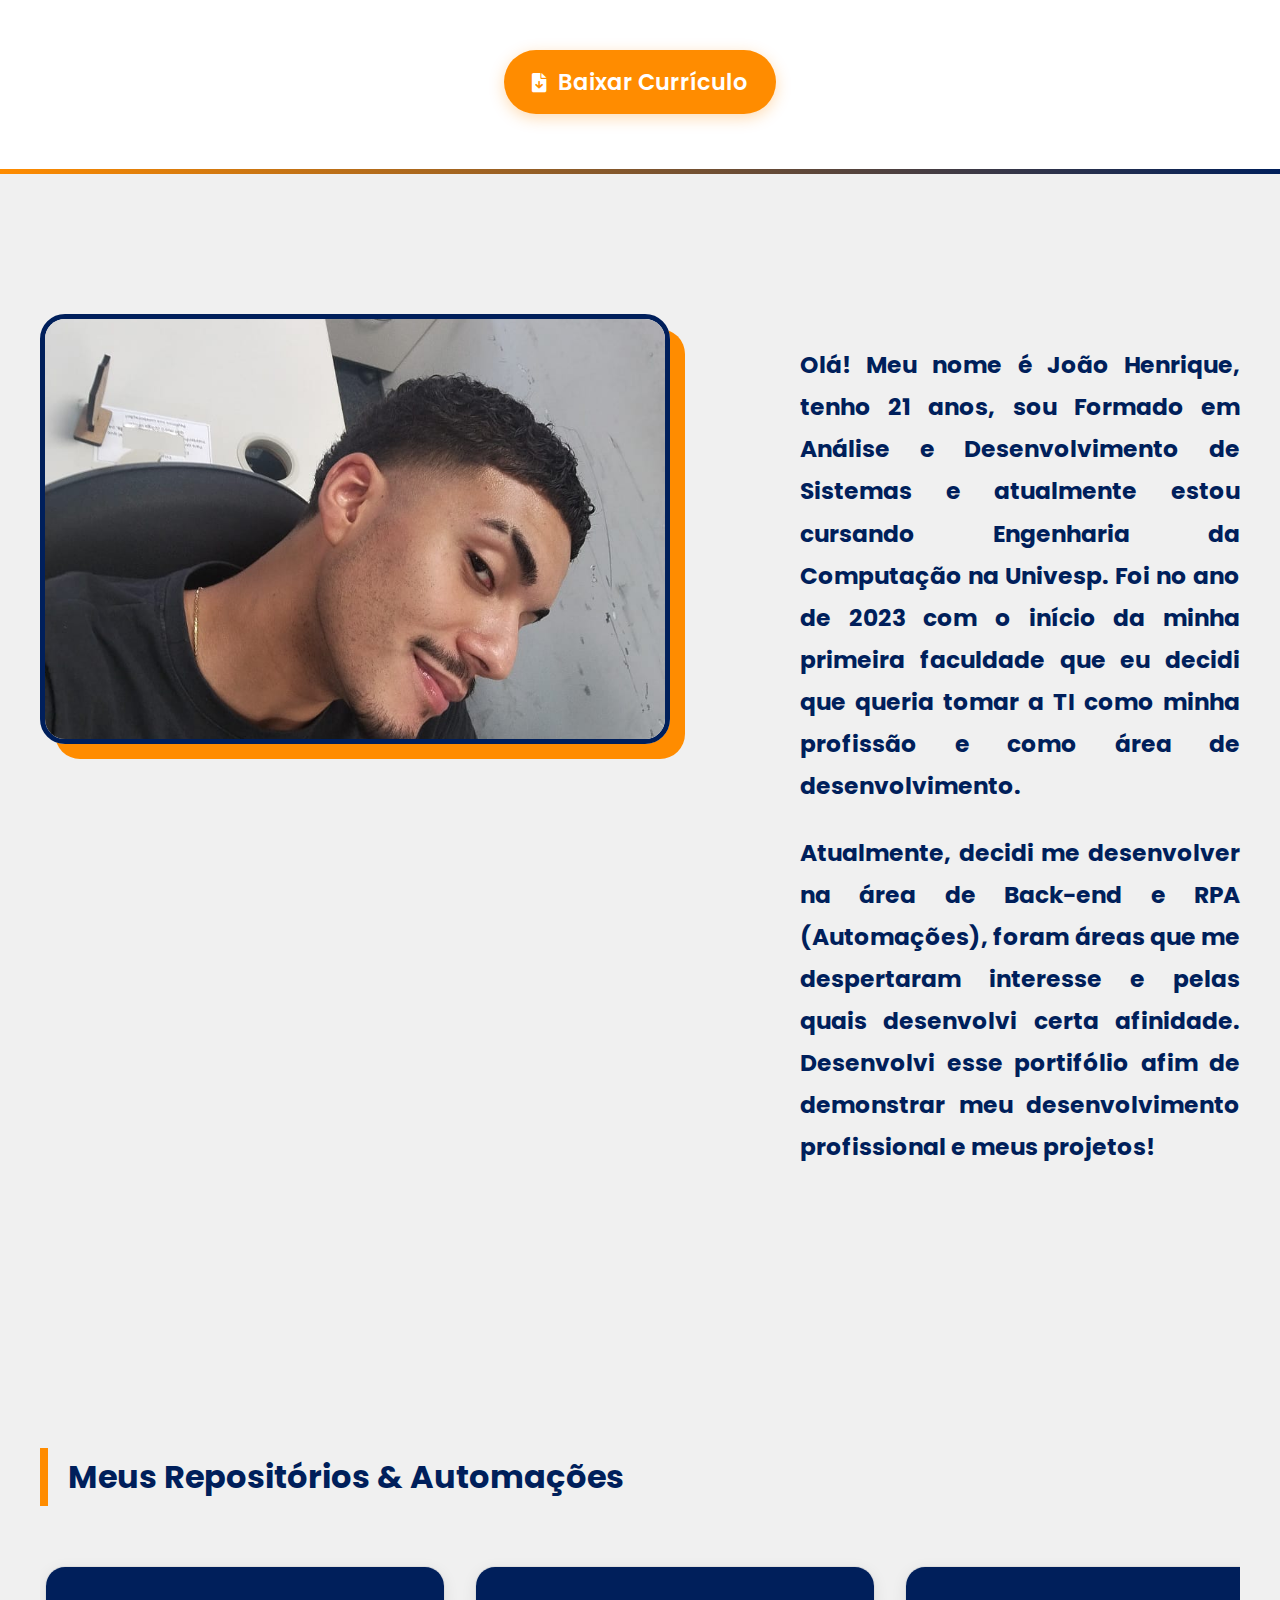
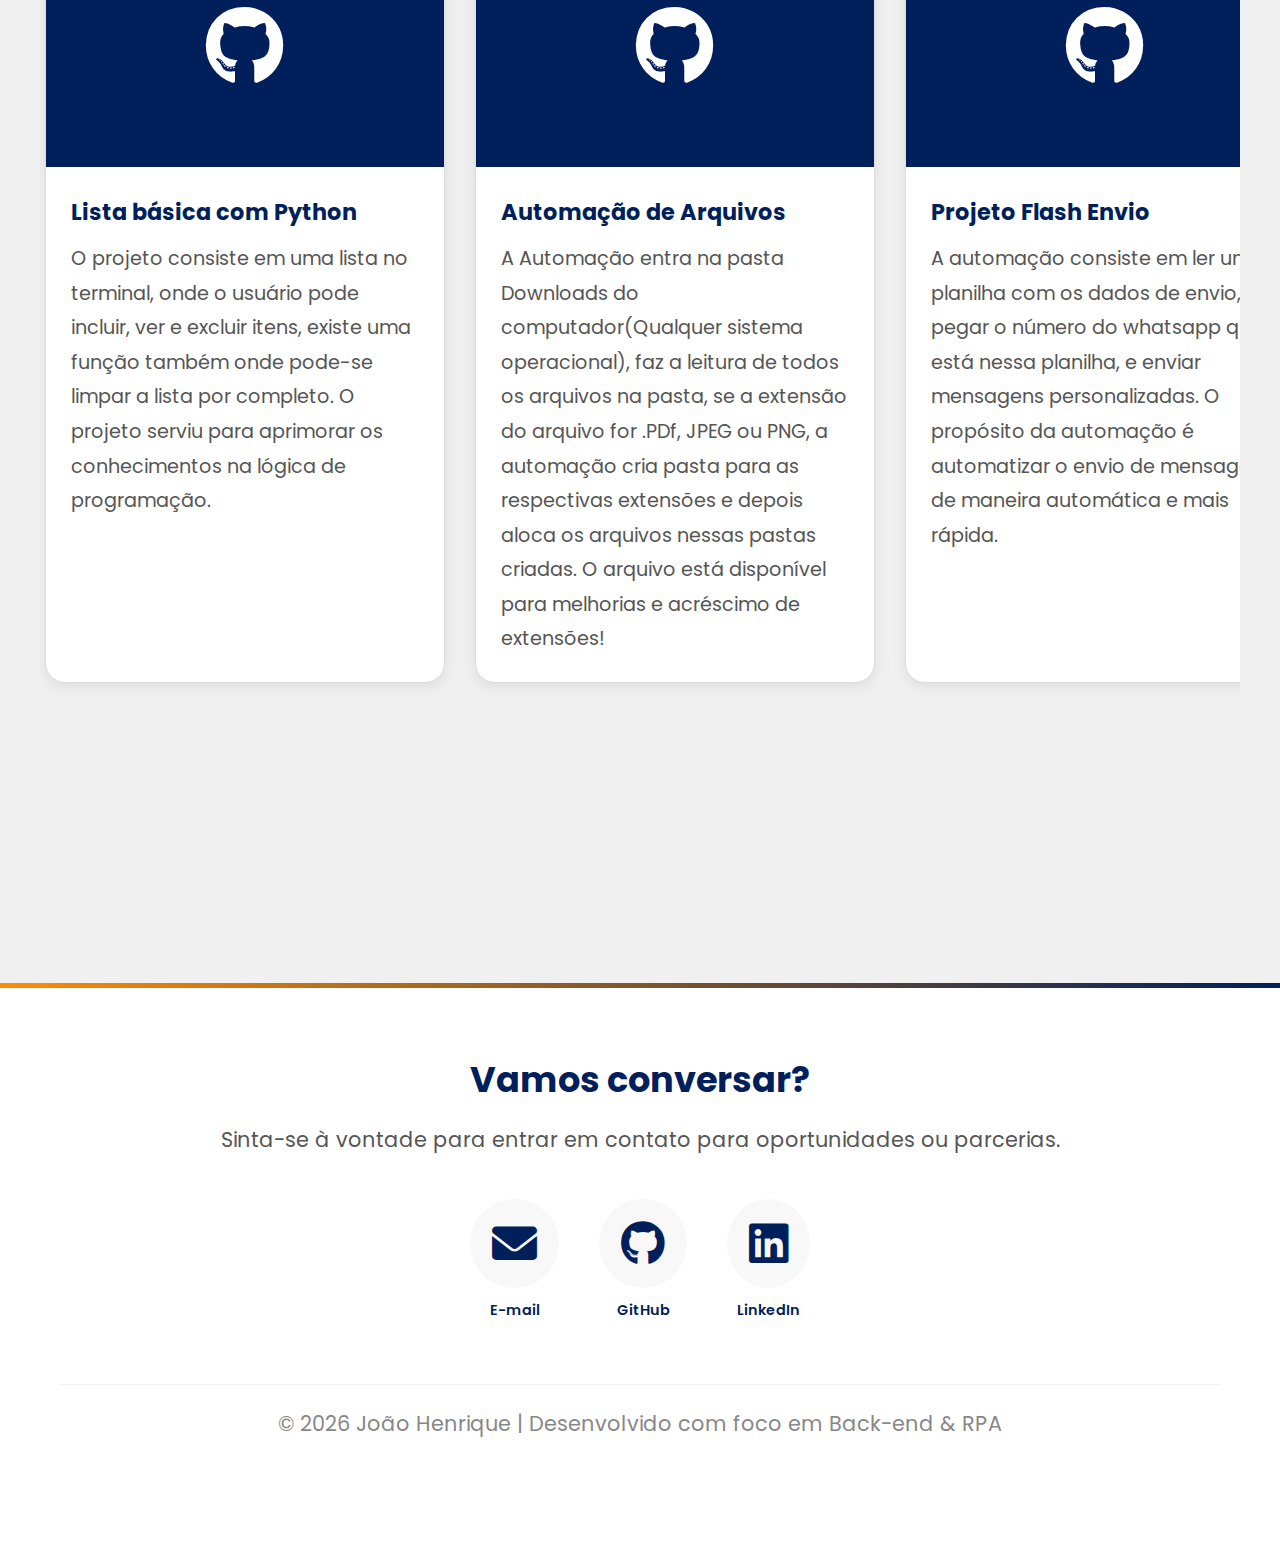
<file: index.html>
<!DOCTYPE html>
<html lang="pt-br">
<head>
    <meta charset="UTF-8">
    <meta name="viewport" content="width=device-width, initial-scale=1.0">
    <title>Meu portifólio</title>
    <link rel="stylesheet" href="style.css">
    <link rel="shortcut icon" type="imagex/png" href="IMG/ICONE.png">
</head>
<body>
    <header class="container">

        <a href="ARQUIVOS/Meu_currículo.pdf" download="Curriculo_João_Henrique" class="btn-download">
            <i class="fa-solid fa-file-arrow-down"></i> Baixar Currículo
        </a>
    </header>

    <div class="linha"></div>

    <main class="container-2">
        <img class="foto" src="IMG/foto.jpeg" alt="Minha foto de João Henrique">

        <div class="bio-text">
            <h2>Olá! Meu nome é João Henrique, tenho 21 anos, sou Formado em Análise e Desenvolvimento de Sistemas e atualmente estou cursando Engenharia da Computação na Univesp.
                Foi no ano de 2023 com o início da minha primeira faculdade que eu decidi que queria tomar a TI como minha profissão e como área de desenvolvimento.
            </h2>

            <h2>Atualmente, decidi me desenvolver na área de Back-end e RPA (Automações), foram áreas que me despertaram interesse e pelas quais desenvolvi certa afinidade.
                 Desenvolvi esse portifólio afim de demonstrar meu desenvolvimento profissional e meus projetos!</h2>
        </div>

    </main>

    <link rel="stylesheet" href="https://cdnjs.cloudflare.com/ajax/libs/font-awesome/6.0.0/css/all.min.css">

    <section class="secao-projetos">
        <h2 class="titulo-sessao">Meus Repositórios & Automações</h2>
        
        <div class="carrosel-container">
            <div class="projeto-card">
                <a href="https://github.com/joaozin14/Projeto-Lista-de-Tarefas.git" target="_blank" class="github-link">
                    <i class="fa-brands fa-github"></i>
                    <span>Ver Código</span>
                </a>
                <div class="projeto-info">
                    <h3>Lista básica com Python</h3>
                    <p>O projeto consiste em uma lista no terminal, onde o usuário pode incluir, ver e excluir itens, existe uma função também onde pode-se limpar a lista por completo.
                       O projeto serviu para aprimorar os conhecimentos na lógica de programação. </p>
                </div>
            </div>

            <div class="projeto-card">
                <a href="https://github.com/joaozin14/Automa-o-de-arquivos.git" target="_blank" class="github-link">
                    <i class="fa-brands fa-github"></i>
                    <span>Ver Código</span>
                </a>
                <div class="projeto-info">
                    <h3>Automação de Arquivos</h3>
                    <p>A Automação entra na pasta Downloads do computador(Qualquer sistema operacional), faz a leitura de todos os arquivos na pasta, se a extensão do arquivo for
                        .PDf, JPEG ou PNG, a automação cria pasta para as respectivas extensões e depois aloca os arquivos nessas pastas criadas. O arquivo está disponível para melhorias
                        e acréscimo de extensões!
                    </p>
                </div>
            </div>

            <div class="projeto-card">
                <a href="https://github.com/joaozin14/PROJETO-FLASH-ENVIO.git" target="_blank" class="github-link">
                    <i class="fa-brands fa-github"></i>
                    <span>Ver Código</span>
                </a>
                <div class="projeto-info">
                    <h3>Projeto Flash Envio</h3>
                    <p>A automação consiste em ler uma planilha com os dados de envio, pegar o número do whatsapp que está nessa planilha, e enviar mensagens personalizadas.
                        O propósito da automação é automatizar o envio de mensagens de maneira automática e mais rápida.

                    </p>
                </div>
            </div>

        </div>
    </section>

    <footer class="contato">
        <div class="linha"></div> <div class="contato-container">
            <h2>Vamos conversar?</h2>
            <p>Sinta-se à vontade para entrar em contato para oportunidades ou parcerias.</p>
            
            <div class="redes-sociais">
                <a href="mailto:joaohms14@gmail.com" class="contato-item">
                    <i class="fa-solid fa-envelope"></i>
                    <span>E-mail</span>
                </a>
    
                <a href="https://github.com/joaozin14" target="_blank" class="contato-item">
                    <i class="fa-brands fa-github"></i>
                    <span>GitHub</span>
                </a>
    
                <a href="https://www.linkedin.com/in/joao-henrique-moraes-da-silva" target="_blank" class="contato-item">
                    <i class="fa-brands fa-linkedin"></i>
                    <span>LinkedIn</span>
                </a>
            </div>
            
            <p class="copyright">&copy; 2026 João Henrique | Desenvolvido com foco em Back-end & RPA</p>
        </div>
    </footer>


</body>
</html>
</file>
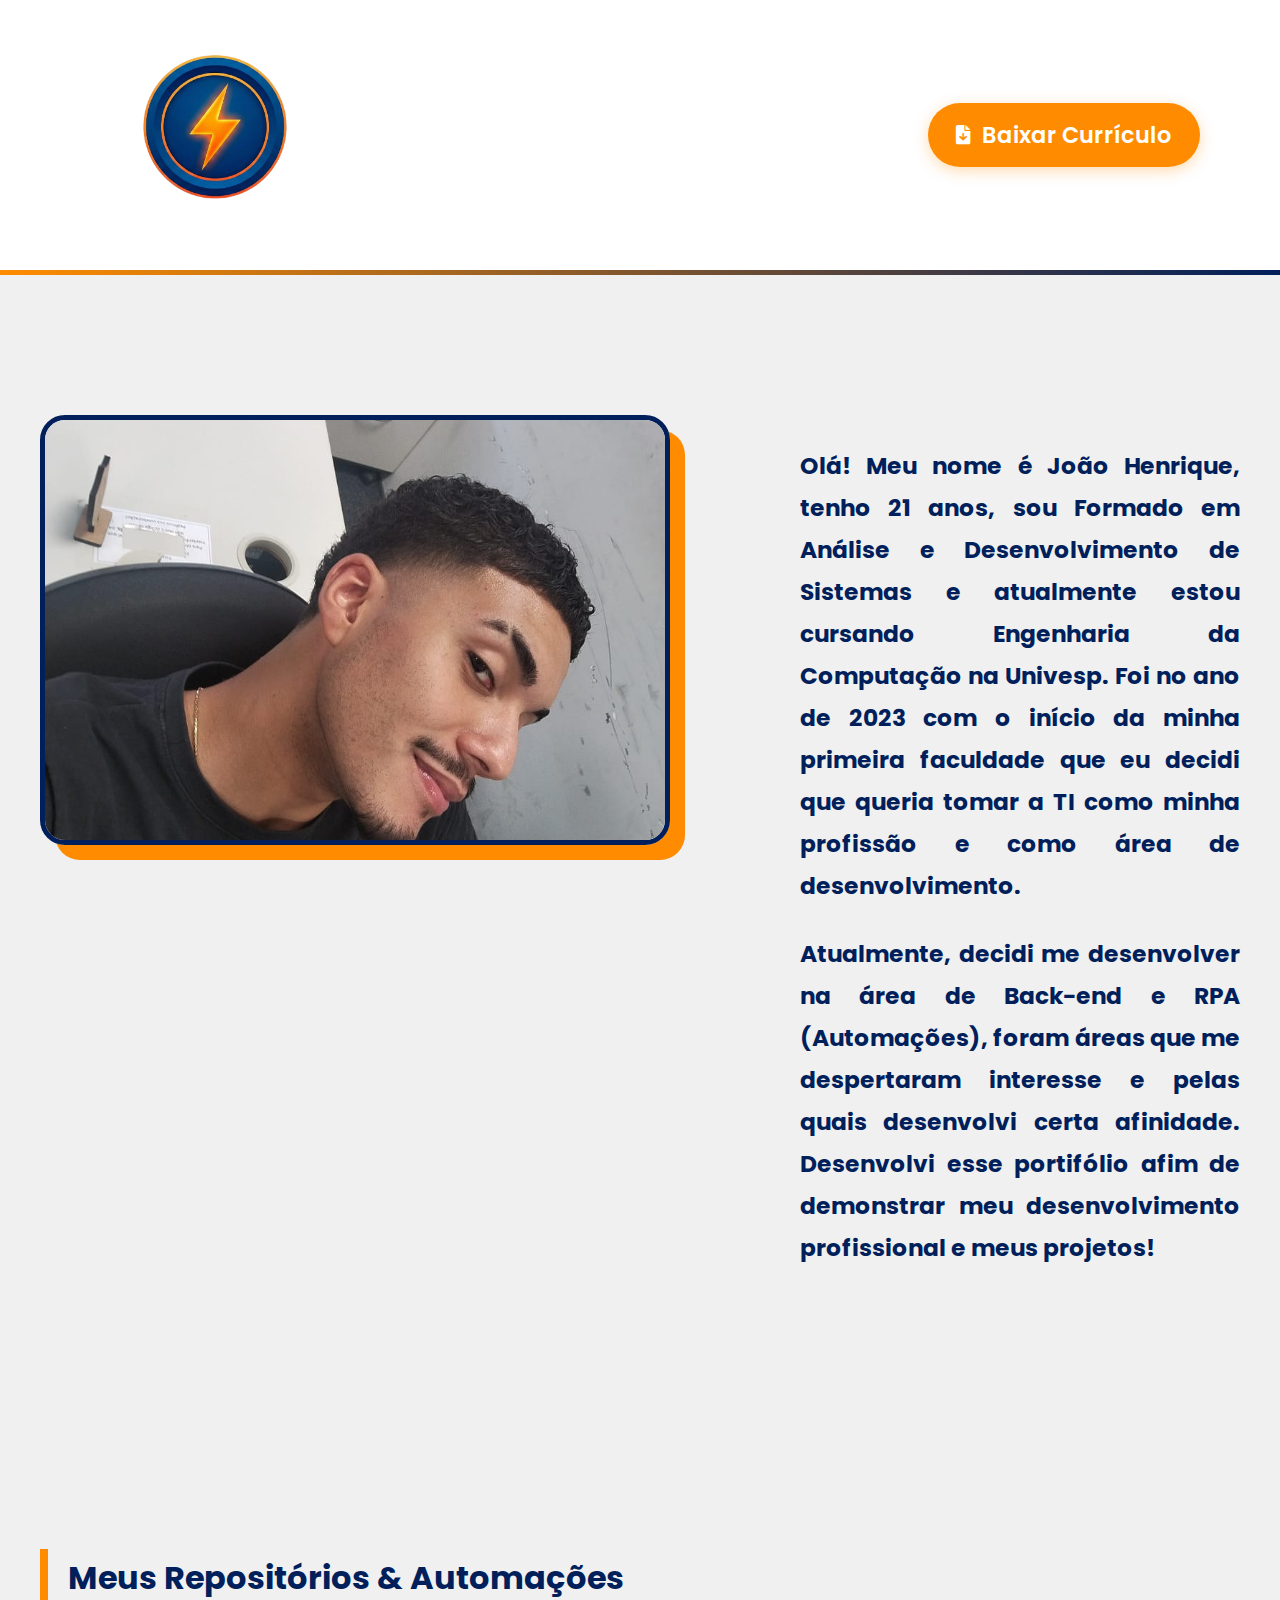
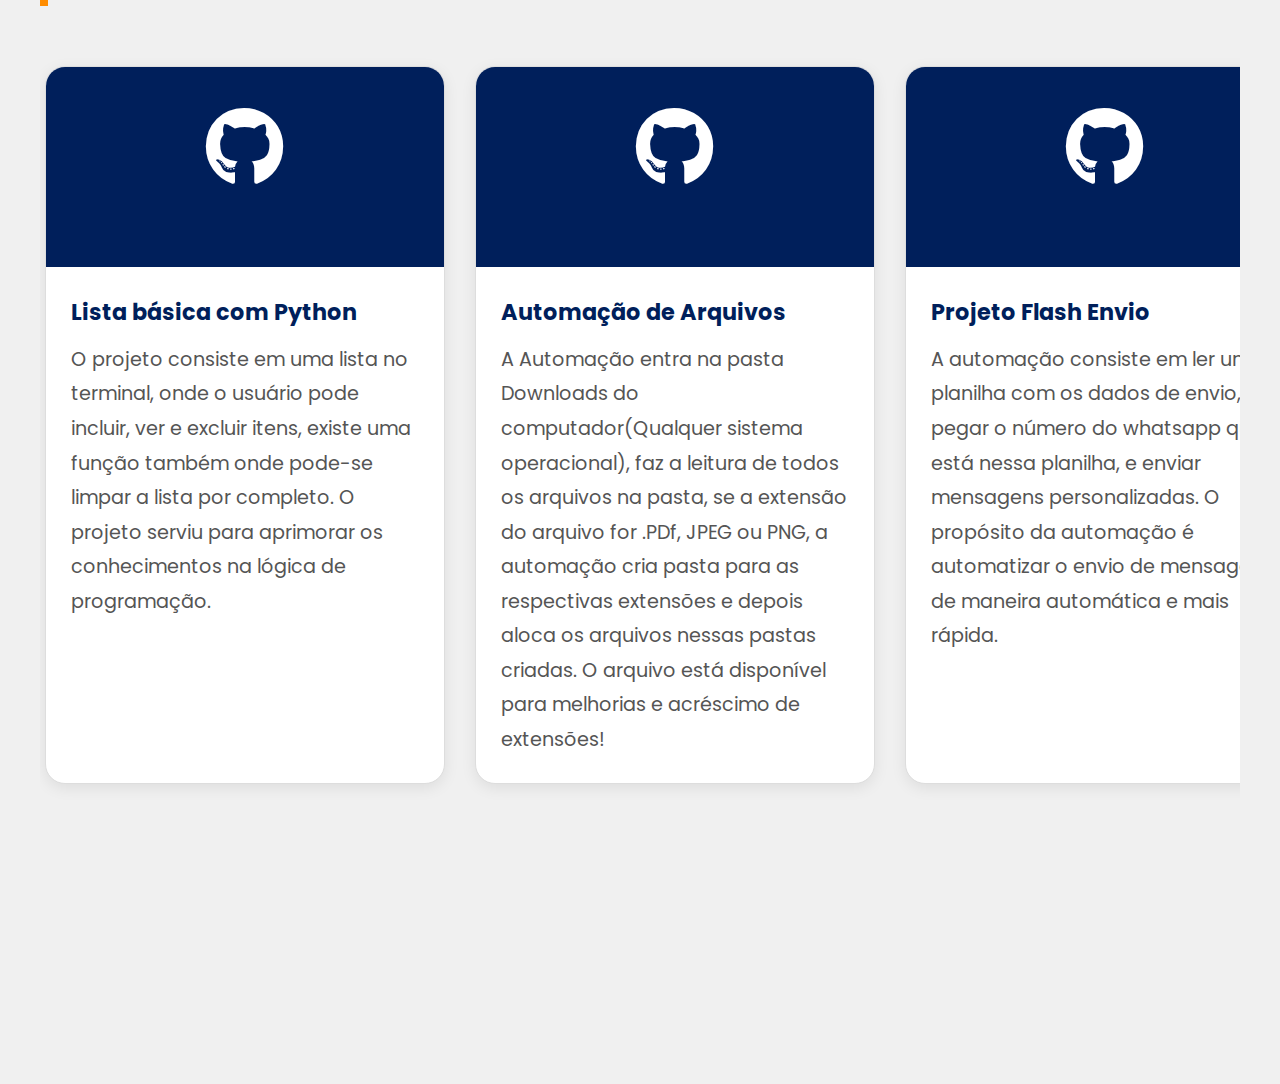
<file: PAG_1/index.html>
<!DOCTYPE html>
<html lang="pt-br">
<head>
    <meta charset="UTF-8">
    <meta name="viewport" content="width=device-width, initial-scale=1.0">
    <title>Meu portifólio</title>
    <link rel="stylesheet" href="style.css">
    <link rel="shortcut icon" type="imagex/png" href="IMG/ICONE.png">
</head>
<body>
    <header class="container">
        <img class="logo" src="IMG/LOGO.png" alt="Logo do portifólio">

        <a href="ARQUIVOS/Meu_currículo.pdf" download="Curriculo_João_Henrique" class="btn-download">
            <i class="fa-solid fa-file-arrow-down"></i> Baixar Currículo
        </a>
    </header>

    <div class="linha"></div>

    <main class="container-2">
        <img class="foto" src="IMG/foto.jpeg" alt="Minha foto de João Henrique">

        <div class="bio-text">
            <h2>Olá! Meu nome é João Henrique, tenho 21 anos, sou Formado em Análise e Desenvolvimento de Sistemas e atualmente estou cursando Engenharia da Computação na Univesp.
                Foi no ano de 2023 com o início da minha primeira faculdade que eu decidi que queria tomar a TI como minha profissão e como área de desenvolvimento.
            </h2>

            <h2>Atualmente, decidi me desenvolver na área de Back-end e RPA (Automações), foram áreas que me despertaram interesse e pelas quais desenvolvi certa afinidade.
                 Desenvolvi esse portifólio afim de demonstrar meu desenvolvimento profissional e meus projetos!</h2>
        </div>

    </main>

    <link rel="stylesheet" href="https://cdnjs.cloudflare.com/ajax/libs/font-awesome/6.0.0/css/all.min.css">

    <section class="secao-projetos">
        <h2 class="titulo-sessao">Meus Repositórios & Automações</h2>
        
        <div class="carrosel-container">
            <div class="projeto-card">
                <a href="https://github.com/joaozin14/Projeto-Lista-de-Tarefas.git" target="_blank" class="github-link">
                    <i class="fa-brands fa-github"></i>
                    <span>Ver Código</span>
                </a>
                <div class="projeto-info">
                    <h3>Lista básica com Python</h3>
                    <p>O projeto consiste em uma lista no terminal, onde o usuário pode incluir, ver e excluir itens, existe uma função também onde pode-se limpar a lista por completo.
                       O projeto serviu para aprimorar os conhecimentos na lógica de programação. </p>
                </div>
            </div>

            <div class="projeto-card">
                <a href="https://github.com/joaozin14/Automa-o-de-arquivos.git" target="_blank" class="github-link">
                    <i class="fa-brands fa-github"></i>
                    <span>Ver Código</span>
                </a>
                <div class="projeto-info">
                    <h3>Automação de Arquivos</h3>
                    <p>A Automação entra na pasta Downloads do computador(Qualquer sistema operacional), faz a leitura de todos os arquivos na pasta, se a extensão do arquivo for
                        .PDf, JPEG ou PNG, a automação cria pasta para as respectivas extensões e depois aloca os arquivos nessas pastas criadas. O arquivo está disponível para melhorias
                        e acréscimo de extensões!
                    </p>
                </div>
            </div>

            <div class="projeto-card">
                <a href="https://github.com/joaozin14/PROJETO-FLASH-ENVIO.git" target="_blank" class="github-link">
                    <i class="fa-brands fa-github"></i>
                    <span>Ver Código</span>
                </a>
                <div class="projeto-info">
                    <h3>Projeto Flash Envio</h3>
                    <p>A automação consiste em ler uma planilha com os dados de envio, pegar o número do whatsapp que está nessa planilha, e enviar mensagens personalizadas.
                        O propósito da automação é automatizar o envio de mensagens de maneira automática e mais rápida.

                    </p>
                </div>
            </div>

        </div>
    </section>
</body>
</html>
</file>
<file: style.css>
@import url('https://fonts.googleapis.com/css2?family=Poppins:wght@300;400;600&display=swap');

* {
    margin: 0;
    padding: 0;
    box-sizing: border-box;
}

body {
    background-color: #F0F0F0;
    font-family: 'Poppins', sans-serif;
    color: #001F5B;
    line-height: 1.8; /* Aumentei um pouco o espaçamento entre linhas */
}

/* Cabeçalho */
.container {
    display: flex;
    justify-content: space-around; /* Logo na esquerda, botão na direita */
    align-items: center; /* Alinha os dois verticalmente ao centro */
    padding: 5px 80px; /* Aumentei o respiro lateral para não colarem na borda */
    background-color: #ffffff;
}

/* Estilização do Botão */
.btn-download {
    background-color: #FF8C00; /* Laranja da sua paleta */
    color: white;
    text-decoration: none;
    padding: 12px 28px;
    border-radius: 50px; /* Arredondado para combinar com a logo */
    font-weight: 600;
    font-size: 1.4rem;
    display: flex;
    align-items: center;
    gap: 12px;
    transition: all 0.3s ease;
    box-shadow: 0px 4px 15px rgba(255, 140, 0, 0.3);
    margin-top: 45px;
    margin-bottom: 50px;
}

/* Efeito Hover no Botão */
.btn-download:hover {
    background-color: #001F5B; /* Muda para o azul no hover */
    transform: translateY(-3px); /* Leve subida */
    box-shadow: 0px 6px 20px rgba(0, 31, 91, 0.4);
}

/* Ícone dentro do botão */
.btn-download i {
    font-size: 1.2rem;
}

.linha {
    height: 5px;
    background: linear-gradient(to right, #FF8C00, #001F5B);
    width: 100%;
}

/* Layout Principal */
.container-2 {
    max-width: 1800px; /* Aumentei a largura máxima para caber a foto maior */
    margin: 60px auto;
    padding: 0 40px;
    display: flex;
    align-items: flex-start; /* Alinha o topo da foto com o topo do texto */
    gap: 80px; /* Aumentei bem o espaço entre foto e texto */
}

.foto {
    width: 630px; /* Foto maior como solicitado */
    height: 430px;
    border-radius: 25px;
    object-fit: cover;
    border: 5px solid #001F5B;
    box-shadow: 15px 15px 0px #FF8C00;
    flex-shrink: 0; /* Impede que a foto "esmague" em telas menores */
    margin-right: 50px;
    margin-top: 80px;
    transition: transform 0.3s ease, box-shadow 0.3s ease;
}

.foto:hover {
    /* Move a foto 5px para cima e para a esquerda */
    transform: translate(-5px, -5px); 
    
    /* Aumenta a sombra para parecer que a foto está mais longe do fundo */
    box-shadow: 22px 22px 0px #FF8C00;
}

/* Bloco de Texto */
.bio-text {
    display: flex;
    flex-direction: column; /* Garante que os textos fiquem um embaixo do outro */
    gap: 25px; /* Espaço entre o primeiro e o segundo parágrafo */
    margin-top: 110px;
}

.bio-text h2 {
    font-size: 1.46rem;
    font-weight: 700;
    text-align: justify;
}

/* Container Geral */
.secao-projetos {
    max-width: 1800px;
    margin: 280px auto;
    padding: 0 40px;
}

.titulo-sessao {
    font-size: 2rem;
    font-weight: 700;
    color: #001F5B;
    margin-bottom: 40px;
    border-left: 8px solid #FF8C00;
    padding-left: 20px;
}

/* Carrossel */
.carrosel-container {
    display: flex;
    gap: 30px;
    overflow-x: auto;
    padding: 20px 5px;
    scroll-behavior: smooth;
}

/* Card Estilizado */
.projeto-card {
    min-width: 400px;
    background-color: #ffffff;
    border-radius: 20px;
    overflow: hidden;
    box-shadow: 0px 4px 15px rgba(0, 0, 0, 0.08);
    transition: all 0.3s ease;
    border: 1px solid #ddd;
}

/* Área do Link/Ícone */
.github-link {
    background-color: #001F5B; /* Seu tom de azul */
    height: 200px;
    display: flex;
    flex-direction: column;
    justify-content: center;
    align-items: center;
    text-decoration: none;
    color: #ffffff;
    transition: background-color 0.3s ease;
}

.github-link i {
    font-size: 80px;
    margin-bottom: 15px;
}

.github-link span {
    font-weight: 600;
    text-transform: uppercase;
    letter-spacing: 1px;
    font-size: 0.9rem;
    opacity: 0;
    transition: opacity 0.3s ease;
}

/* Efeito ao passar o mouse */
.projeto-card:hover {
    transform: translateY(-10px);
    box-shadow: 0px 10px 25px rgba(0, 0, 0, 0.15);
}

.projeto-card:hover .github-link {
    background-color: #FF8C00; /* Muda para o seu laranja no hover */
}

.projeto-card:hover .github-link span {
    opacity: 1; /* Mostra o texto "Ver Código" apenas no hover */
}

/* Texto abaixo do ícone */
.projeto-info {
    padding: 25px;
}

.projeto-info h3 {
    color: #001F5B;
    margin-bottom: 10px;
    font-size: 1.4rem;
}

.projeto-info p {
    color: #555;
    font-size: 1.2rem;
}

/* Customização da barra de rolagem */
.carrosel-container::-webkit-scrollbar { height: 8px; }
.carrosel-container::-webkit-scrollbar-thumb { background: #001F5B; border-radius: 10px; }

/* --- MEDIA QUERIES (A Mágica da Responsividade) --- */

/* Para Tablets e Telas Médias */
@media (max-width: 1024px) {
    .container-2 {
        flex-direction: column; /* Foto em cima, texto embaixo */
        align-items: center;
    }

    .foto {
        width: 80%; /* Foto ocupa mais espaço na tela do tablet */
        margin-right: 0;
        margin-top: 20px;
    }

    .bio-text {
        margin-top: 20px;
        text-align: center;
    }

    .bio-text h2 {
        text-align: center;
    }
}

/* Para Celulares */
@media (max-width: 768px) {
    .container {
        flex-direction: column; /* Logo e botão empilhados */
        text-align: center;
    }

    .logo {
        width: 140px;
        height: 140px;
    }

    .foto {
        width: 100%;
        box-shadow: 10px 10px 0px #FF8C00; /* Sombra menor no celular */
    }

    .projeto-card {
        min-width: 280px; /* Cards menores para celulares */
    }

    .titulo-sessao {
        text-align: center;
        border-left: none;
        border-bottom: 4px solid #FF8C00;
        padding-bottom: 10px;
    }
}

/* --- Seção de Contato --- */
.contato {
    background-color: #ffffff;
    margin-top: 100px;
}

.contato-container {
    max-width: 1200px;
    margin: 0 auto;
    padding: 60px 20px;
    text-align: center;
}

.contato-container h2 {
    font-size: 2.2rem;
    font-weight: 700;
    margin-bottom: 10px;
    color: #001F5B;
}

.contato-container p {
    color: #555;
    margin-bottom: 40px;
    font-size: 1.3rem;
}

.redes-sociais {
    display: flex;
    justify-content: center;
    gap: 40px;
    flex-wrap: wrap; /* Garante que os ícones se ajustem no celular */
}

.contato-item {
    text-decoration: none;
    color: #001F5B;
    display: flex;
    flex-direction: column;
    align-items: center;
    gap: 10px;
    transition: all 0.3s ease;
}

.contato-item i {
    font-size: 45px;
    padding: 20px;
    background-color: #f8f8f8;
    border-radius: 50%;
    transition: all 0.3s ease;
    border: 2px solid transparent;
}

.contato-item span {
    font-weight: 600;
    font-size: 0.9rem;
}

/* Hover nos Itens de Contato */
.contato-item:hover {
    color: #FF8C00;
    transform: translateY(-5px);
}

.contato-item:hover i {
    background-color: #ffffff;
    border-color: #FF8C00;
    box-shadow: 0px 10px 20px rgba(255, 140, 0, 0.2);
}

/* Copyright */
.copyright {
    margin-top: 60px;
    font-size: 0.85rem;
    opacity: 0.7;
    border-top: 1px solid #eee;
    padding-top: 20px;
}

/* Ajuste Mobile */
@media (max-width: 600px) {
    .redes-sociais {
        gap: 20px;
    }
    
    .contato-item i {
        font-size: 35px;
    }
}
</file>
<file: PAG_1/style.css>
@import url('https://fonts.googleapis.com/css2?family=Poppins:wght@300;400;600&display=swap');

* {
    margin: 0;
    padding: 0;
    box-sizing: border-box;
}

body {
    background-color: #F0F0F0;
    font-family: 'Poppins', sans-serif;
    color: #001F5B;
    line-height: 1.8; /* Aumentei um pouco o espaçamento entre linhas */
}

/* Cabeçalho */
.container {
    display: flex;
    justify-content: space-between; /* Logo na esquerda, botão na direita */
    align-items: center; /* Alinha os dois verticalmente ao centro */
    padding: 5px 80px; /* Aumentei o respiro lateral para não colarem na borda */
    background-color: #ffffff;
}

.logo {
    padding-top: 25px;
    width: 270px; 
    height: 260px;
    border-radius: 50%;
    object-fit: cover;
    transition: transform 0.3s ease;
    cursor: pointer;
}

.logo:hover {
    transform: translate(0px, -10px);
}

/* Estilização do Botão */
.btn-download {
    background-color: #FF8C00; /* Laranja da sua paleta */
    color: white;
    text-decoration: none;
    padding: 12px 28px;
    border-radius: 50px; /* Arredondado para combinar com a logo */
    font-weight: 600;
    font-size: 1.4rem;
    display: flex;
    align-items: center;
    gap: 12px;
    transition: all 0.3s ease;
    box-shadow: 0px 4px 15px rgba(255, 140, 0, 0.3);
}

/* Efeito Hover no Botão */
.btn-download:hover {
    background-color: #001F5B; /* Muda para o azul no hover */
    transform: translateY(-3px); /* Leve subida */
    box-shadow: 0px 6px 20px rgba(0, 31, 91, 0.4);
}

/* Ícone dentro do botão */
.btn-download i {
    font-size: 1.2rem;
}

.linha {
    height: 5px;
    background: linear-gradient(to right, #FF8C00, #001F5B);
    width: 100%;
}

/* Layout Principal */
.container-2 {
    max-width: 1800px; /* Aumentei a largura máxima para caber a foto maior */
    margin: 60px auto;
    padding: 0 40px;
    display: flex;
    align-items: flex-start; /* Alinha o topo da foto com o topo do texto */
    gap: 80px; /* Aumentei bem o espaço entre foto e texto */
}

.foto {
    width: 630px; /* Foto maior como solicitado */
    height: 430px;
    border-radius: 25px;
    object-fit: cover;
    border: 5px solid #001F5B;
    box-shadow: 15px 15px 0px #FF8C00;
    flex-shrink: 0; /* Impede que a foto "esmague" em telas menores */
    margin-right: 50px;
    margin-top: 80px;
    transition: transform 0.3s ease, box-shadow 0.3s ease;
}

.foto:hover {
    /* Move a foto 5px para cima e para a esquerda */
    transform: translate(-5px, -5px); 
    
    /* Aumenta a sombra para parecer que a foto está mais longe do fundo */
    box-shadow: 22px 22px 0px #FF8C00;
}

/* Bloco de Texto */
.bio-text {
    display: flex;
    flex-direction: column; /* Garante que os textos fiquem um embaixo do outro */
    gap: 25px; /* Espaço entre o primeiro e o segundo parágrafo */
    margin-top: 110px;
}

.bio-text h2 {
    font-size: 1.46rem;
    font-weight: 700;
    text-align: justify;
}

/* Container Geral */
.secao-projetos {
    max-width: 1800px;
    margin: 280px auto;
    padding: 0 40px;
}

.titulo-sessao {
    font-size: 2rem;
    font-weight: 700;
    color: #001F5B;
    margin-bottom: 40px;
    border-left: 8px solid #FF8C00;
    padding-left: 20px;
}

/* Carrossel */
.carrosel-container {
    display: flex;
    gap: 30px;
    overflow-x: auto;
    padding: 20px 5px;
    scroll-behavior: smooth;
}

/* Card Estilizado */
.projeto-card {
    min-width: 400px;
    background-color: #ffffff;
    border-radius: 20px;
    overflow: hidden;
    box-shadow: 0px 4px 15px rgba(0, 0, 0, 0.08);
    transition: all 0.3s ease;
    border: 1px solid #ddd;
}

/* Área do Link/Ícone */
.github-link {
    background-color: #001F5B; /* Seu tom de azul */
    height: 200px;
    display: flex;
    flex-direction: column;
    justify-content: center;
    align-items: center;
    text-decoration: none;
    color: #ffffff;
    transition: background-color 0.3s ease;
}

.github-link i {
    font-size: 80px;
    margin-bottom: 15px;
}

.github-link span {
    font-weight: 600;
    text-transform: uppercase;
    letter-spacing: 1px;
    font-size: 0.9rem;
    opacity: 0;
    transition: opacity 0.3s ease;
}

/* Efeito ao passar o mouse */
.projeto-card:hover {
    transform: translateY(-10px);
    box-shadow: 0px 10px 25px rgba(0, 0, 0, 0.15);
}

.projeto-card:hover .github-link {
    background-color: #FF8C00; /* Muda para o seu laranja no hover */
}

.projeto-card:hover .github-link span {
    opacity: 1; /* Mostra o texto "Ver Código" apenas no hover */
}

/* Texto abaixo do ícone */
.projeto-info {
    padding: 25px;
}

.projeto-info h3 {
    color: #001F5B;
    margin-bottom: 10px;
    font-size: 1.4rem;
}

.projeto-info p {
    color: #555;
    font-size: 1.2rem;
}

/* Customização da barra de rolagem */
.carrosel-container::-webkit-scrollbar { height: 8px; }
.carrosel-container::-webkit-scrollbar-thumb { background: #001F5B; border-radius: 10px; }

/* --- MEDIA QUERIES (A Mágica da Responsividade) --- */

/* Para Tablets e Telas Médias */
@media (max-width: 1024px) {
    .container-2 {
        flex-direction: column; /* Foto em cima, texto embaixo */
        align-items: center;
    }

    .foto {
        width: 80%; /* Foto ocupa mais espaço na tela do tablet */
        margin-right: 0;
        margin-top: 20px;
    }

    .bio-text {
        margin-top: 20px;
        text-align: center;
    }

    .bio-text h2 {
        text-align: center;
    }
}

/* Para Celulares */
@media (max-width: 768px) {
    .container {
        flex-direction: column; /* Logo e botão empilhados */
        text-align: center;
    }

    .logo {
        width: 140px;
        height: 140px;
    }

    .foto {
        width: 100%;
        box-shadow: 10px 10px 0px #FF8C00; /* Sombra menor no celular */
    }

    .projeto-card {
        min-width: 280px; /* Cards menores para celulares */
    }

    .titulo-sessao {
        text-align: center;
        border-left: none;
        border-bottom: 4px solid #FF8C00;
        padding-bottom: 10px;
    }
}
</file>
